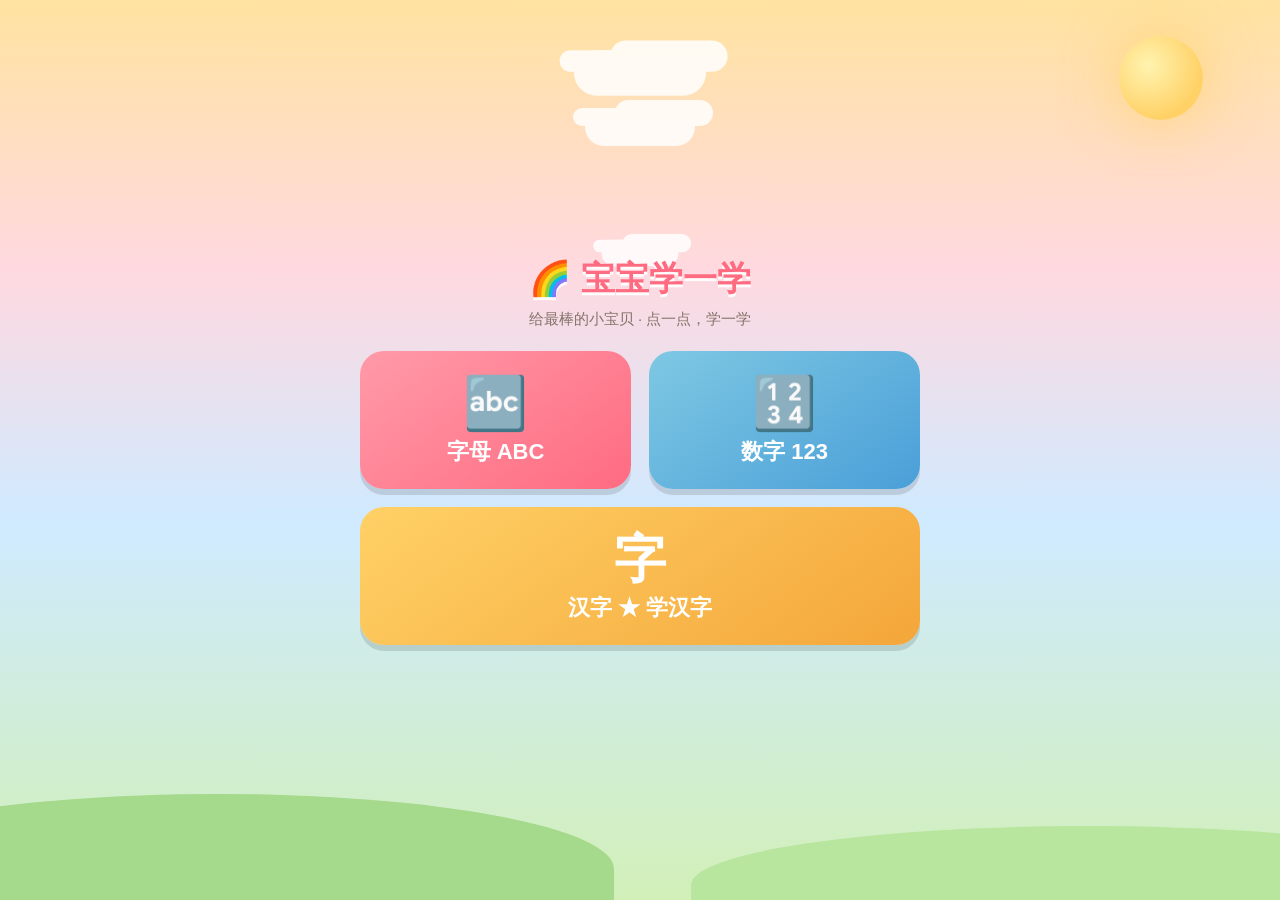
<file: index.html>
<!DOCTYPE html>
<html lang="zh-CN">
<head>
  <meta charset="UTF-8">
  <meta name="viewport" content="width=device-width, initial-scale=1.0, maximum-scale=1.0, user-scalable=no, viewport-fit=cover">
  <meta name="apple-mobile-web-app-capable" content="yes">
  <meta name="apple-mobile-web-app-status-bar-style" content="default">
  <meta name="apple-mobile-web-app-title" content="宝宝学一学">
  <meta name="mobile-web-app-capable" content="yes">
  <link rel="manifest" href="manifest.json">
  <link rel="apple-touch-icon" href="icons/icon-180.png">
  <link rel="icon" href="icons/icon-180.png">
  <title>宝宝学一学</title>
  <link rel="stylesheet" href="css/style.css">
</head>
<body>
  <div id="app"></div>
  <script src="js/data.js"></script>
  <script src="js/audio-manifest.js"></script>
  <script src="js/app.js"></script>
</body>
</html>
</file>
<file: css/style.css>
/* 宝宝学一学 - 样式 */
* { margin: 0; padding: 0; box-sizing: border-box; -webkit-tap-highlight-color: transparent; }

:root {
  --bg: #fdf6e3;
  --card-bg: #ffffff;
  --text: #4a3b2a;
  --accent: #ff8fab;
  --accent2: #7ec8e3;
  --accent3: #ffd166;
  --good: #6bcB77;
  --radius: 24px;
  --scene-letters: linear-gradient(180deg, #ffd9a0 0%, #ffe9c9 36%, #fff7e0 60%, #cdf0ad 100%);
  --scene-numbers: linear-gradient(180deg, #9fd8ff 0%, #c9ecff 38%, #eafaf3 64%, #cdeeb0 100%);
  --scene-chars: linear-gradient(180deg, #bfe9d9 0%, #e2f6e9 38%, #f7fbee 64%, #cfeeb4 100%);
  --scene-home: linear-gradient(180deg, #ffe3a0 0%, #ffd9e0 30%, #cfeaff 58%, #d2f0b8 100%);
}

html, body {
  height: 100%;
  font-family: "PingFang SC", "Hiragino Sans GB", "Microsoft YaHei", -apple-system, sans-serif;
  background: var(--bg);
  color: var(--text);
  overflow: hidden;
  user-select: none;
  -webkit-user-select: none;
  touch-action: manipulation;
}

#app { height: 100%; display: flex; flex-direction: column; position: relative; }
/* 布景在页面内容后面（浮层除外） */
#app > *:not(.deco):not(.overlay) { position: relative; z-index: 10; }

/* ---------- 通用顶部栏 ---------- */
.topbar {
  display: flex; align-items: center; gap: 12px;
  padding: max(10px, env(safe-area-inset-top)) 16px 10px;
  flex-shrink: 0;
}
.btn-back {
  width: 52px; height: 52px; border: none; border-radius: 50%;
  background: var(--card-bg); font-size: 26px; cursor: pointer;
  box-shadow: 0 3px 0 rgba(0,0,0,0.08);
  display: flex; align-items: center; justify-content: center;
}
.btn-back:active { transform: scale(0.92); }
.topbar h1 { font-size: 22px; font-weight: 700; }
.spacer { flex: 1; }

/* ---------- 主页 ---------- */
.home {
  flex: 1; display: flex; flex-direction: column;
  align-items: center; justify-content: center;
  padding: 20px; gap: 22px;
  position: relative; overflow: hidden;
  background: var(--scene-home);
}
.home > *:not(.deco) { position: relative; z-index: 10; }
.home-title {
  font-size: 34px; font-weight: 800; color: #ff6b81;
  text-shadow: 0 3px 0 rgba(255, 255, 255, 0.9);
  animation: floaty 3s ease-in-out infinite;
}
.home-sub { font-size: 15px; opacity: 0.65; margin-top: -14px; color: #4a3b2a; }
.home-grid {
  display: grid; grid-template-columns: 1fr 1fr;
  gap: 18px; width: 100%; max-width: 560px;
}
.cat-card {
  border: none; border-radius: var(--radius);
  padding: 26px 12px 22px; cursor: pointer;
  display: flex; flex-direction: column; align-items: center; gap: 8px;
  color: #fff; font-size: 22px; font-weight: 700;
  box-shadow: 0 6px 0 rgba(0,0,0,0.12);
  transition: transform 0.1s;
  font-family: inherit;
}
.cat-card .big { font-size: 52px; line-height: 1; }
.cat-card:active { transform: scale(0.95); }
.cat-letters { background: linear-gradient(145deg, #ff9aa8, #ff6b81); }
.cat-numbers { background: linear-gradient(145deg, #7ec8e3, #4a9fd8); }
.cat-chars    { background: linear-gradient(145deg, #ffd166, #f4a63a); grid-column: 1 / -1; }

@keyframes floaty { 0%,100% { transform: translateY(0); } 50% { transform: translateY(-8px); } }

/* ---------- 模式选择 ---------- */
.modes { flex: 1; display: flex; flex-direction: column; align-items: center; justify-content: center; gap: 24px; padding: 20px; position: relative; overflow: hidden; }
.modes > *:not(.deco) { position: relative; z-index: 10; }
.mode-btn {
  width: 100%; max-width: 420px; border: none; border-radius: var(--radius);
  padding: 30px 20px; font-size: 26px; font-weight: 700; color: #fff;
  cursor: pointer; font-family: inherit;
  box-shadow: 0 6px 0 rgba(0,0,0,0.12);
  display: flex; align-items: center; gap: 16px; justify-content: center;
}
.mode-btn .big { font-size: 40px; }
.mode-btn:active { transform: scale(0.96); }
.mode-learn { background: linear-gradient(145deg, #a8e6a1, #57b857); }
.mode-play  { background: linear-gradient(145deg, #c3a6ff, #9d6bff); }

/* ---------- 学一学：卡片网格 ---------- */
.grid-wrap { flex: 1; overflow-y: auto; padding: 8px 16px calc(20px + env(safe-area-inset-bottom)); }
.card-grid {
  display: grid; gap: 12px;
  grid-template-columns: repeat(auto-fill, minmax(88px, 1fr));
  max-width: 720px; margin: 0 auto;
  padding-bottom: 30px;
}
.tile {
  aspect-ratio: 1; border: none; border-radius: 20px;
  background: var(--card-bg); cursor: pointer;
  font-family: inherit;
  display: flex; flex-direction: column; align-items: center; justify-content: center;
  gap: 4px; box-shadow: 0 4px 0 rgba(0,0,0,0.07);
  transition: transform 0.12s;
}
.tile:active { transform: scale(0.9); }
.tile .g { font-size: 40px; font-weight: 800; line-height: 1; }
.tile .sub { font-size: 13px; opacity: 0.55; font-weight: 600; }
.tile.num .g { color: var(--accent2); }
.tile.char .g { color: var(--accent); }
.tile.letter .g { color: #f4a63a; }

/* ---------- 满屏拖动玩耍场（字母/数字 Endless 风格） ---------- */
.playground { flex: 1; position: relative; overflow: hidden; }
.pg-hint {
  position: absolute; bottom: 10px; left: 50%; transform: translateX(-50%);
  font-size: 14px; opacity: 0.45; pointer-events: none; z-index: 5;
}
.ptile {
  position: absolute; border: none; border-radius: 22px;
  background: var(--card-bg); cursor: grab; touch-action: none;
  font-family: inherit; user-select: none; -webkit-user-select: none;
  display: flex; flex-direction: column; align-items: center; justify-content: center;
  gap: 0; box-shadow: 0 5px 0 rgba(0,0,0,0.1);
  animation: floaty 3s ease-in-out infinite;
}
.ptile.dragging {
  animation: none; cursor: grabbing;
  box-shadow: 0 14px 26px rgba(0,0,0,0.2);
  transform: scale(1.1);
  z-index: 40;
}
.playground.glide .ptile {
  transition: left 0.6s cubic-bezier(0.34, 1.3, 0.64, 1), top 0.6s cubic-bezier(0.34, 1.3, 0.64, 1);
}
.ptile.wobble { animation: wobble 0.5s ease, floaty 3s ease-in-out infinite 0.5s; }
@keyframes wobble {
  0% { rotate: 0deg; } 25% { rotate: -9deg; } 50% { rotate: 7deg; }
  75% { rotate: -4deg; } 100% { rotate: 0deg; }
}
.ptile .g { font-weight: 800; line-height: 1.1; margin-top: 10px; }
.ptile .sub { font-size: 12px; opacity: 0.55; font-weight: 600; max-width: 90%; overflow: hidden; text-overflow: ellipsis; white-space: nowrap; }
.ptile.num .g { color: var(--accent2); }
.ptile.char .g { color: var(--accent); }
.ptile.letter .g { color: #f4a63a; }

/* ---------- Endless 大眼睛 ---------- */
.eyes {
  position: absolute; top: 12px; left: 50%; transform: translateX(-50%);
  display: flex; gap: 6px; z-index: 2; pointer-events: none;
}
.eye {
  width: 15px; height: 15px; background: #fff;
  border: 1.5px solid rgba(0,0,0,0.18); border-radius: 50%;
  display: flex; align-items: center; justify-content: center;
  animation: blink 4.2s infinite;
  box-shadow: inset 0 -1px 2px rgba(0,0,0,0.08);
}
.pupil { width: 7px; height: 7px; background: #333; border-radius: 50%; transition: transform 0.08s; }
@keyframes blink {
  0%, 91%, 100% { transform: scaleY(1); }
  94% { transform: scaleY(0.08); }
  97% { transform: scaleY(1); }
}

/* 大卡片上的眼睛：更大、会四处看 */
.glyph { position: relative; display: inline-block; }
.glyph .eyes { top: 6%; gap: 12px; }
.glyph .eye { width: 30px; height: 30px; border-width: 2px; }
.glyph .pupil { width: 14px; height: 14px; animation: lookAround 4.5s ease-in-out infinite; }
@keyframes lookAround {
  0%, 18% { transform: translate(0, 0); }
  28%, 46% { transform: translate(5px, -3px); }
  56%, 74% { transform: translate(-5px, 3px); }
  84%, 100% { transform: translate(0, 0); }
}

/* 网格卡片带眼睛时的微倾斜 */
.tile { position: relative; transform: rotate(var(--tilt, 0deg)); }
.tile:active { transform: rotate(var(--tilt, 0deg)) scale(0.9); }

/* 找一找选项的眼睛 */
.quiz-opt { position: relative; }
.quiz-opt .eyes { top: 10px; }
.quiz-opt.right .eye { border-color: rgba(255,255,255,0.6); }
.quiz-opt.right .pupil { background: #fff; }

/* ---------- 学习舞台（Endless 场景） ---------- */
.overlay.stage { padding: 0; overflow: hidden; background: none; }
.overlay.stage.stage-letters { background: var(--scene-letters); }
.overlay.stage.stage-numbers { background: var(--scene-numbers); }
.overlay.stage.stage-chars { background: var(--scene-chars); }
.overlay.stage .big-card { position: relative; z-index: 10; }
.overlay.stage .nav-row { position: relative; z-index: 30; }

/* 玩一玩页面：同款场景背景 */
#app.cat-bg-letters { background: var(--scene-letters); }
#app.cat-bg-numbers { background: var(--scene-numbers); }
#app.cat-bg-chars { background: var(--scene-chars); }
#app { transition: background 0.4s; }
.quiz { position: relative; overflow: hidden; }
.quiz > *:not(.deco) { position: relative; z-index: 10; }

.deco { position: absolute; pointer-events: none; }
.sun {
  top: 4%; right: 6%; width: 84px; height: 84px; border-radius: 50%;
  background: radial-gradient(circle at 35% 35%, #fff3b0, #ffd166 70%);
  box-shadow: 0 0 60px rgba(255, 209, 102, 0.8);
  animation: sunPulse 5s ease-in-out infinite; z-index: 1;
}
@keyframes sunPulse { 0%, 100% { transform: scale(1); } 50% { transform: scale(1.06); } }
.cloud {
  width: 110px; height: 38px; background: #fff; border-radius: 30px; opacity: 0.85;
  box-shadow: 24px -14px 0 -6px #fff, -22px -10px 0 -10px #fff;
  animation: drift linear infinite; z-index: 1;
}
.cloud.c0 { top: 12%; animation-duration: 38s; }
.cloud.c1 { top: 26%; transform: scale(0.7); animation-duration: 55s; animation-delay: -20s; }
.cloud.c2 { top: 6%; transform: scale(1.2); animation-duration: 46s; animation-delay: -35s; }
@keyframes drift { from { left: -160px; } to { left: 105%; } }
.hill { bottom: -44px; width: 62%; height: 150px; border-radius: 50% 50% 0 0; background: #a5d98b; z-index: 2; }
.hill.h1 { left: -14%; }
.hill.h2 { right: -16%; background: #b9e69e; height: 118px; }
.bubble {
  bottom: -50px; width: 15px; height: 15px; border-radius: 50%;
  background: rgba(255, 255, 255, 0.55);
  box-shadow: inset -2px -2px 4px rgba(0, 0, 0, 0.06);
  animation: rise linear infinite; z-index: 3;
}
@keyframes rise { to { transform: translateY(-115vh); opacity: 0; } }

/* 舞台大字：可拖动的小家伙 */
.stage-glyph {
  position: absolute; left: 50%; top: 36%; transform: translate(-50%, -50%);
  font-size: clamp(110px, 32vw, 200px); font-weight: 900; line-height: 1;
  color: #5a4632; cursor: grab; touch-action: none; z-index: 20;
  text-shadow: 0 8px 0 rgba(0, 0, 0, 0.08);
  animation: glyphIn 0.5s ease;
  user-select: none; -webkit-user-select: none;
}
@keyframes glyphIn { from { transform: translate(-50%, -50%) scale(0.3); opacity: 0; } }
.stage-glyph.dragging {
  cursor: grabbing; animation: none; transform: none;
  filter: drop-shadow(0 16px 20px rgba(0, 0, 0, 0.25)); z-index: 40;
}
.stage-glyph.wobble { animation: wobble 0.5s ease; }
.stage-glyph .eyes { top: 2%; gap: 12px; }

/* 数字舞台：中文数字 + 苹果区 */
.stage-zh {
  position: absolute; top: 5%; width: 100%; text-align: center;
  font-size: 46px; font-weight: 800; color: #4a3b2a; z-index: 15;
  text-shadow: 0 3px 0 rgba(255, 255, 255, 0.8); pointer-events: none;
}
.apple-zone {
  position: absolute; left: 50%; bottom: 104px; transform: translateX(-50%);
  display: flex; flex-direction: column; gap: 7px; align-items: center; z-index: 15;
}
.apple-zone .dots-row { gap: 7px; }
.apple-zone .ap {
  font-size: 37px; line-height: 1.1; background: none; border: none; padding: 0;
  cursor: pointer; opacity: 0; transform: scale(0); font-family: inherit;
  transition: transform 0.3s cubic-bezier(0.34, 1.56, 0.64, 1), opacity 0.2s;
}
.apple-zone .ap.in { opacity: 1; transform: scale(1); }
.apple-zone .ap.hot { transform: scale(1.65); position: relative; z-index: 20; }
.apple-zone.small .ap { font-size: 27px; }
.apple-zone.small .dots-row { gap: 5px; }

/* 数数时上方的大数字 */
.count-big {
  height: 64px; line-height: 64px; font-size: 56px; font-weight: 900;
  color: #ff8f3a; text-shadow: 0 3px 0 rgba(255, 255, 255, 0.85);
  pointer-events: none;
}
.count-big.bump { animation: happyJump 0.5s ease; }

/* 字母舞台：单词字母块（一行排开） */
.word-row {
  position: absolute; left: 50%; bottom: 148px; transform: translateX(-50%);
  display: flex; gap: 6px; align-items: center; z-index: 15; max-width: 96%;
  flex-wrap: nowrap; justify-content: center; white-space: nowrap;
}
.word-row .em { font-size: 42px; margin-right: 8px; flex-shrink: 0; }
.word-tile {
  border: none; border-radius: 14px;
  background: rgba(255, 255, 255, 0.92); font-family: inherit;
  font-weight: 800; color: #f4a63a; cursor: pointer;
  box-shadow: 0 4px 0 rgba(0, 0, 0, 0.08); padding: 0; flex-shrink: 0;
}
.word-tile:active { transform: scale(0.88); }
.word-tile.pop { animation: happyJump 0.45s ease; }
.word-tile.lit { background: #ffedb8; box-shadow: 0 4px 0 #ffd166; }
.word-row.combined { gap: 0; }
.word-row.combined .word-tile {
  background: linear-gradient(180deg, #ffb14e, #f4962a);
  color: #fff; box-shadow: none; border-radius: 0;
}
.word-row.combined .word-tile:first-of-type { border-radius: 14px 0 0 14px; }
.word-row.combined .word-tile:last-of-type { border-radius: 0 14px 14px 0; }
.word-row.pop { animation: happyJump 0.45s ease; }
.word-gap { width: 14px; }

/* 中文注解 */
.word-zh {
  position: absolute; left: 50%; bottom: 92px; transform: translateX(-50%);
  border: none; font-family: inherit; cursor: pointer; z-index: 15;
  font-size: 26px; font-weight: 800; color: #4a3b2a;
  background: rgba(255, 255, 255, 0.8); padding: 4px 22px; border-radius: 999px;
  box-shadow: 0 3px 0 rgba(0, 0, 0, 0.06);
}
.word-zh:active { transform: translateX(-50%) scale(0.92); }
.word-zh.pop { animation: happyJump 0.45s ease; }

/* 舞台底部按钮行 */
.stage-actions {
  position: absolute; bottom: calc(18px + env(safe-area-inset-bottom));
  width: 100%; display: flex; justify-content: center; gap: 14px; z-index: 30;
}

/* ---------- 大卡片（汉字，保持原样） ---------- */
.overlay {
  position: fixed; inset: 0; z-index: 50;
  display: flex; flex-direction: column; align-items: center; justify-content: center;
  background: rgba(253, 246, 227, 0.98);
  animation: pop 0.25s ease;
}
@keyframes pop { from { transform: scale(0.85); opacity: 0; } to { transform: scale(1); opacity: 1; } }
.big-card {
  display: flex; flex-direction: column; align-items: center; gap: 6px;
  cursor: pointer; padding: 20px;
}
.big-card .glyph {
  font-size: clamp(120px, 38vw, 240px); font-weight: 900; line-height: 1;
  animation: bounceIn 0.5s ease;
}
@keyframes bounceIn {
  0% { transform: scale(0.3); opacity: 0; }
  60% { transform: scale(1.15); }
  100% { transform: scale(1); opacity: 1; }
}
.big-card .pinyin { font-size: 30px; font-weight: 700; color: var(--accent2); }
.big-card .word { font-size: 26px; font-weight: 700; color: var(--accent); }
.big-card .word .em { font-size: 34px; margin-right: 6px; }
.big-card .hint { font-size: 14px; opacity: 0.45; margin-top: 14px; }

/* 数字点数：5 个一组排排站 */
.dots { display: flex; flex-direction: column; gap: 8px; align-items: center; margin-top: 8px; }
.dots-row { display: flex; gap: 5px; }
.dots-row .ap { font-size: 34px; line-height: 1.1; }
.dots.small .dots-row .ap { font-size: 25px; }
.dots.small { gap: 5px; }

.nav-row { display: flex; gap: 18px; margin-top: 10px; }
.nav-btn {
  width: 64px; height: 64px; border: none; border-radius: 50%;
  background: var(--card-bg); font-size: 28px; cursor: pointer;
  box-shadow: 0 4px 0 rgba(0,0,0,0.08);
}
.nav-btn:active { transform: scale(0.9); }

/* ---------- 玩一玩：问答 ---------- */
.quiz { flex: 1; display: flex; flex-direction: column; align-items: center; padding: 12px 20px calc(20px + env(safe-area-inset-bottom)); gap: 18px; }
.quiz-question {
  font-size: 28px; font-weight: 800; text-align: center; line-height: 1.4;
  margin-top: 6px;
}
.quiz-question .target { color: var(--accent); font-size: 36px; }
.quiz-options { display: flex; gap: 16px; flex-wrap: wrap; justify-content: center; width: 100%; max-width: 520px; }
.quiz-opt {
  width: 120px; height: 120px; border: none; border-radius: 24px;
  background: var(--card-bg); font-family: inherit;
  font-size: 56px; font-weight: 900; cursor: pointer;
  box-shadow: 0 5px 0 rgba(0,0,0,0.09);
  transition: transform 0.12s;
  display: flex; align-items: center; justify-content: center;
}
.quiz-opt:active { transform: scale(0.92); }
.quiz-opt.right { background: var(--good); color: #fff; animation: happyJump 0.5s ease; }
.quiz-opt.wrong { animation: shake 0.4s ease; opacity: 0.4; pointer-events: none; }
@keyframes happyJump {
  0% { transform: scale(1); } 40% { transform: scale(1.2) rotate(-5deg); }
  70% { transform: scale(1.05) rotate(3deg); } 100% { transform: scale(1); }
}
@keyframes shake {
  0%,100% { transform: translateX(0); } 25% { transform: translateX(-10px); }
  50% { transform: translateX(10px); } 75% { transform: translateX(-6px); }
}
.quiz-score { font-size: 18px; font-weight: 700; opacity: 0.6; }

/* ---------- 庆祝效果 ---------- */
.confetti { position: fixed; top: -60px; font-size: 34px; z-index: 99; pointer-events: none; animation: fall linear forwards; }
@keyframes fall { to { transform: translateY(110vh) rotate(720deg); opacity: 0.8; } }
.praise {
  position: fixed; left: 50%; top: 38%; transform: translate(-50%, -50%);
  font-size: 60px; font-weight: 900; color: var(--good); z-index: 98;
  pointer-events: none; animation: praisePop 1.2s ease forwards;
  text-shadow: 0 4px 0 #fff, 0 0 30px rgba(255,255,255,0.8);
}
@keyframes praisePop {
  0% { transform: translate(-50%, -50%) scale(0.3); opacity: 0; }
  25% { transform: translate(-50%, -50%) scale(1.25); opacity: 1; }
  75% { transform: translate(-50%, -50%) scale(1); opacity: 1; }
  100% { transform: translate(-50%, -50%) scale(1); opacity: 0; }
}

/* ---------- 静音按钮 ---------- */
.btn-mute { width: 52px; height: 52px; border: none; border-radius: 50%; background: var(--card-bg); font-size: 24px; cursor: pointer; box-shadow: 0 3px 0 rgba(0,0,0,0.08); }

@media (max-width: 380px) {
  .quiz-opt { width: 96px; height: 96px; font-size: 44px; }
  .home-grid { grid-template-columns: 1fr; }
  .cat-chars { grid-column: auto; }
}
</file>
